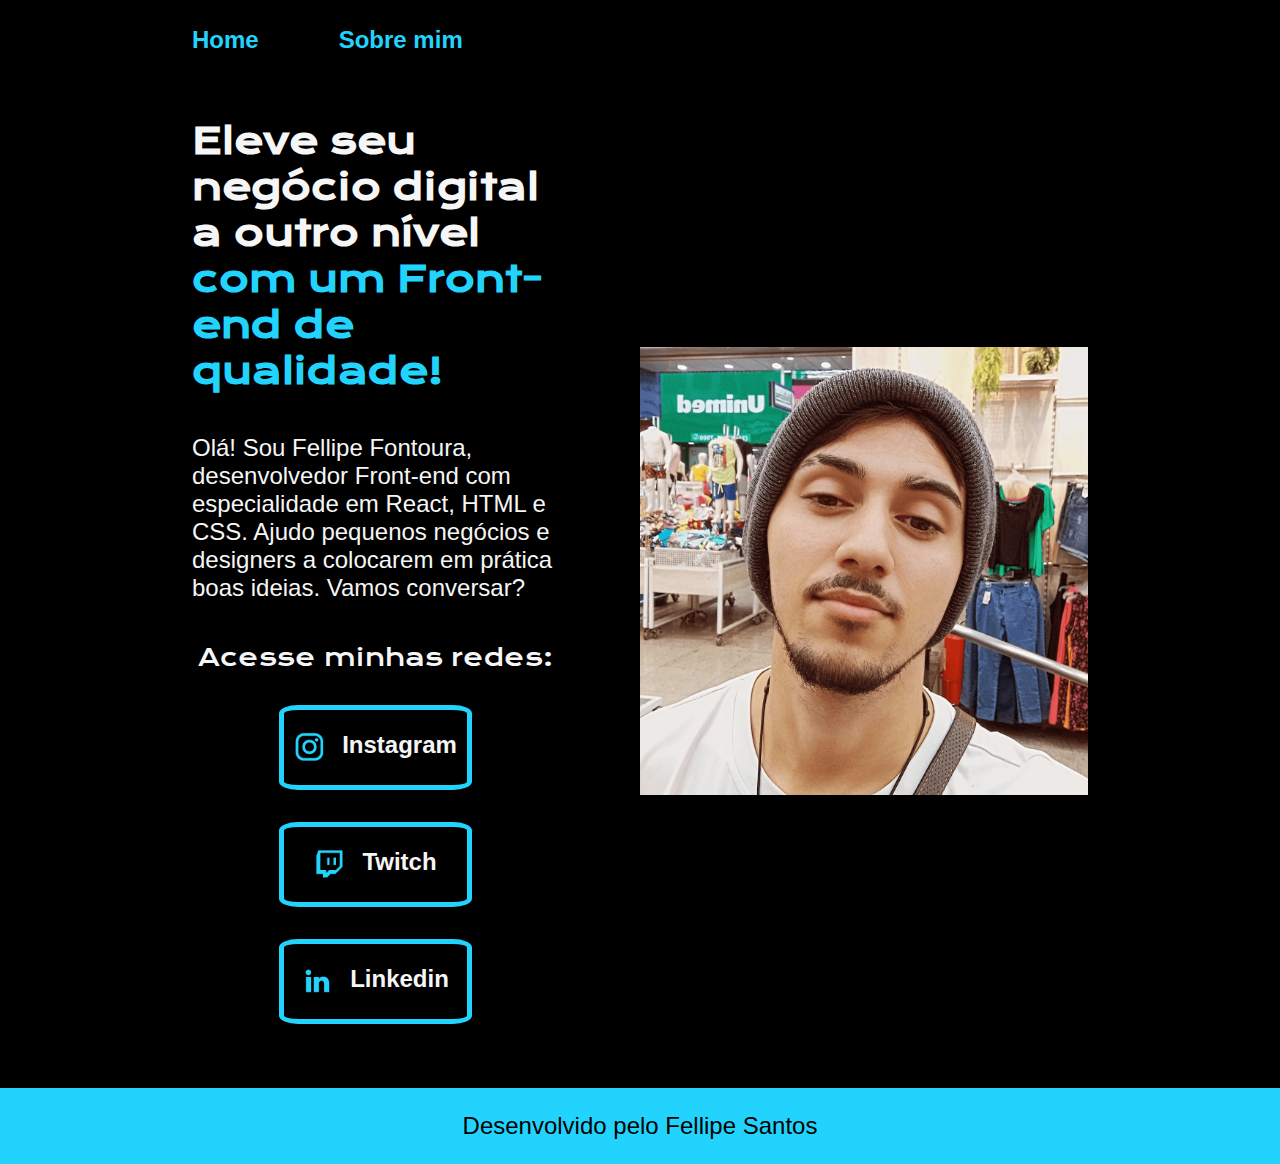
<file: index.html>
<!DOCTYPE html>
<html lang="pt-br">
<head>
    <meta charset="UTF-8"> 
    <meta http-equiv="X-UA-Compatible" content="IE=edge">
    <meta name="viewport" content="width=device-width, initial-scale=1.0">
    <title>Portifolio</title>
    <link rel="stylesheet" href="./styles/style.css">
</head>
<body>
    <header class="cabeçalho">
        <nav class="cabeçalho__menu">
            <a class="cabeçalho__menu__link" href="index.html">Home</a>
            <a class="cabeçalho__menu__link" href="about.html">Sobre mim</a>
        </nav>
    </header>
    <main class="apresentacao">
        <section class="apresentacao__conteudo">
        <h1 class="apresentacao__conteudo__titulo"> Eleve seu negócio digital a outro nível 
            <strong class="titulo-destaque">com um Front-end de qualidade!
            </strong></h1>
            <p class="apresentacao__conteudo__texto">Olá! Sou Fellipe Fontoura, desenvolvedor 
            Front-end com especialidade em React, HTML e
            CSS. Ajudo pequenos negócios e designers a 
            colocarem em prática boas ideias. Vamos 
            conversar?</p>
            <div class="apresentacao__links">
                <h2 class="apresentacao__links__subtitulo">Acesse minhas redes:</h2>
            <a class= "apresentacao__links__navegacao" href="https://www.instagram.com/fellipe_santos1235/">
                <img src="./assets/instagram.png">
                Instagram
            </a>

            <a class= "apresentacao__links__navegacao" href="https://www.twitch.tv/pao_de_mell">
                <img src="./assets/twitch.png">
                Twitch
            </a>

            <a class= "apresentacao__links__navegacao" href="https://www.linkedin.com/in/fellipe-santos-1741881b1/">
                <img src="./assets/linkedin.png">
                Linkedin
            </a>

            </div>
        </section>
            <img class="apresentacao__imagem" src="./assets/Fellipe.png" alt="Foto do Fellipe Santos">
        </main>
    <footer class="rodape">
        <p>Desenvolvido pelo Fellipe Santos</p>
    </footer>
</body>
</html>
</file>
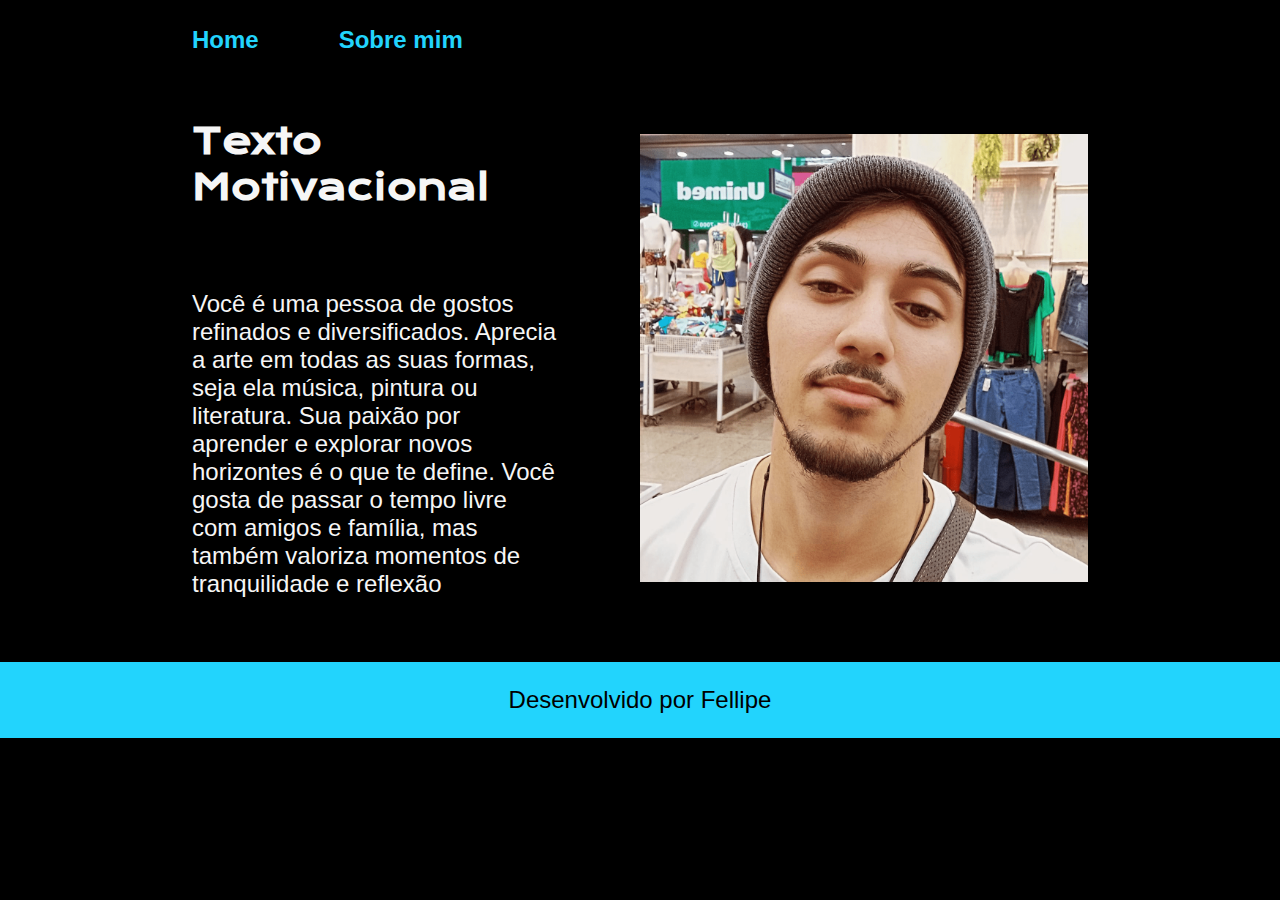
<file: about.html>
<!DOCTYPE html>
<html lang="pt-br">
<head>
    <meta charset="UTF-8">
    <meta http-equiv="X=X-UA-Compatible" content="IE=edge">
    <meta name="viewport" content="width=device-width, initial-scale=1.0">
    <title>Sobre mim</title>
    <link rel="stylesheet" href="./styles/style.css">
</head>
<body>
    <header class="cabeçalho">
        <nav class="cabeçalho__menu">
            <a class="cabeçalho__menu__link" href="index.html">Home</a>
            <a class="cabeçalho__menu__link" href="about.html">Sobre mim</a>
        </nav>
    </header>

    <main class="apresentacao">
        <section class="apresentacao__conteudo">
            <h1 class="apresentacao__conteudo__titulo">Texto Motivacional</h1>
            <p class="apresentacao__conteudo__texto"></p>
            <p class="apresentacao__conteudo__texto">Você é uma pessoa de gostos refinados e diversificados. Aprecia a arte em todas as suas formas, seja ela música, pintura ou literatura.
                Sua paixão por aprender e explorar novos horizontes é o que te define. Você gosta de passar o tempo livre com amigos e família, mas também valoriza momentos de tranquilidade e reflexão</p>
        </section>
        <img class="apresentacao__imagem" src="./assets/Fellipe.png" alt="Foto do Fellipe Santos">
    </main>

    <footer class="rodape">
        <p>Desenvolvido por Fellipe</p>
    </footer>
</body>
</html>
</file>
<file: styles/style.css>
@import url('https://fonts.googleapis.com/css2?family=Krona+One&family=Montserrat:wght@400;600&display=swap');

:root {
    --cor-primaria: #000000;
    --cor-secundaria: #f6f6f6;
    --cor-terciaria: #22d4fd;
    --cor-hover: #2b2929fd;

    --fonte-primaria: 'Krona One', sans-serif;
    --fonte-secundaria:'Monteserrat', sans-serif;
}

*{
    margin: 0;
    padding: 0;
}
body{
    /* height: 100vh; */
    box-sizing: border-box;
    background-color: var(--cor-primaria);
    color: var(--cor-secundaria);
}

.cabeçalho {
    padding: 2% 0% 0% 15%;
}

.cabeçalho__menu {
    display: flex;
    gap: 80px;
}

.cabeçalho__menu__link {
    font-family: var(--fonte-secundaria);
    font-size: 1.5rem;
    font-weight: 600;
    color: var(--cor-terciaria);
    text-decoration: none;
}

.titulo-destaque{
    color: var(--cor-terciaria);
}

.apresentacao {
    padding: 5% 15%;
    display: flex;
    align-items: center;
    justify-content: space-between;
    gap: 82px;
}

.apresentacao__conteudo {
    width: 50%;
    display: flex;
    flex-direction: column;
    gap: 40px;
}

.apresentacao__conteudo__titulo {
    font-size: 2.25rem;
    font-family: var(--fonte-primaria);
}

.apresentacao__conteudo__texto {
    font-size: 1.5rem;
    font-family: var(--fonte-primaria);
    font-family: var(--fonte-secundaria);
}

.apresentacao__links {
    display: flex;
    flex-direction: column;
    justify-content: space-between;
    align-items: center;
    gap: 32px;
}

.apresentacao__links__subtitulo{
    font-family: var(--fonte-primaria);
    font-weight: 400;
    font-size: 1.5rem;
}

.apresentacao__links__navegacao {
    display: flex;
    justify-content: center;
    gap: 16px;
    border: 5px solid var(--cor-terciaria);
    width: 50%;
    text-align: center;
    border-radius: 10%;
    font-size: 1.5rem;
    font-weight: 600;
    padding: 21.5px 0;
    text-decoration: none;
    color: var(--cor-secundaria);
    font-family: var(--fonte-secundaria);
}

.apresentacao__links__link:hover {
    background-color: var(--cor-hover);
}

.apresentacao__imagem {
    width: 50%;
}

.rodape{
    padding: 24px;
    color: var(--cor-primaria);
    background-color: var(--cor-terciaria);
    text-align: center;
    font-family: var(--fonte-secundaria);
    font-size: 1.5rem;
    font-weight: 400;
}

@media (max-width: 1200px) {

    .cabeçalho {
        padding: 10%;
    }

    .cabeçalho__menu {
        justify-content: center;
    }

    .apresentacao {
        flex-direction: column-reverse;
        padding: 5%;
    }

    .apresentacao__conteudo {
        width: auto;
    }
    
}
</file>
